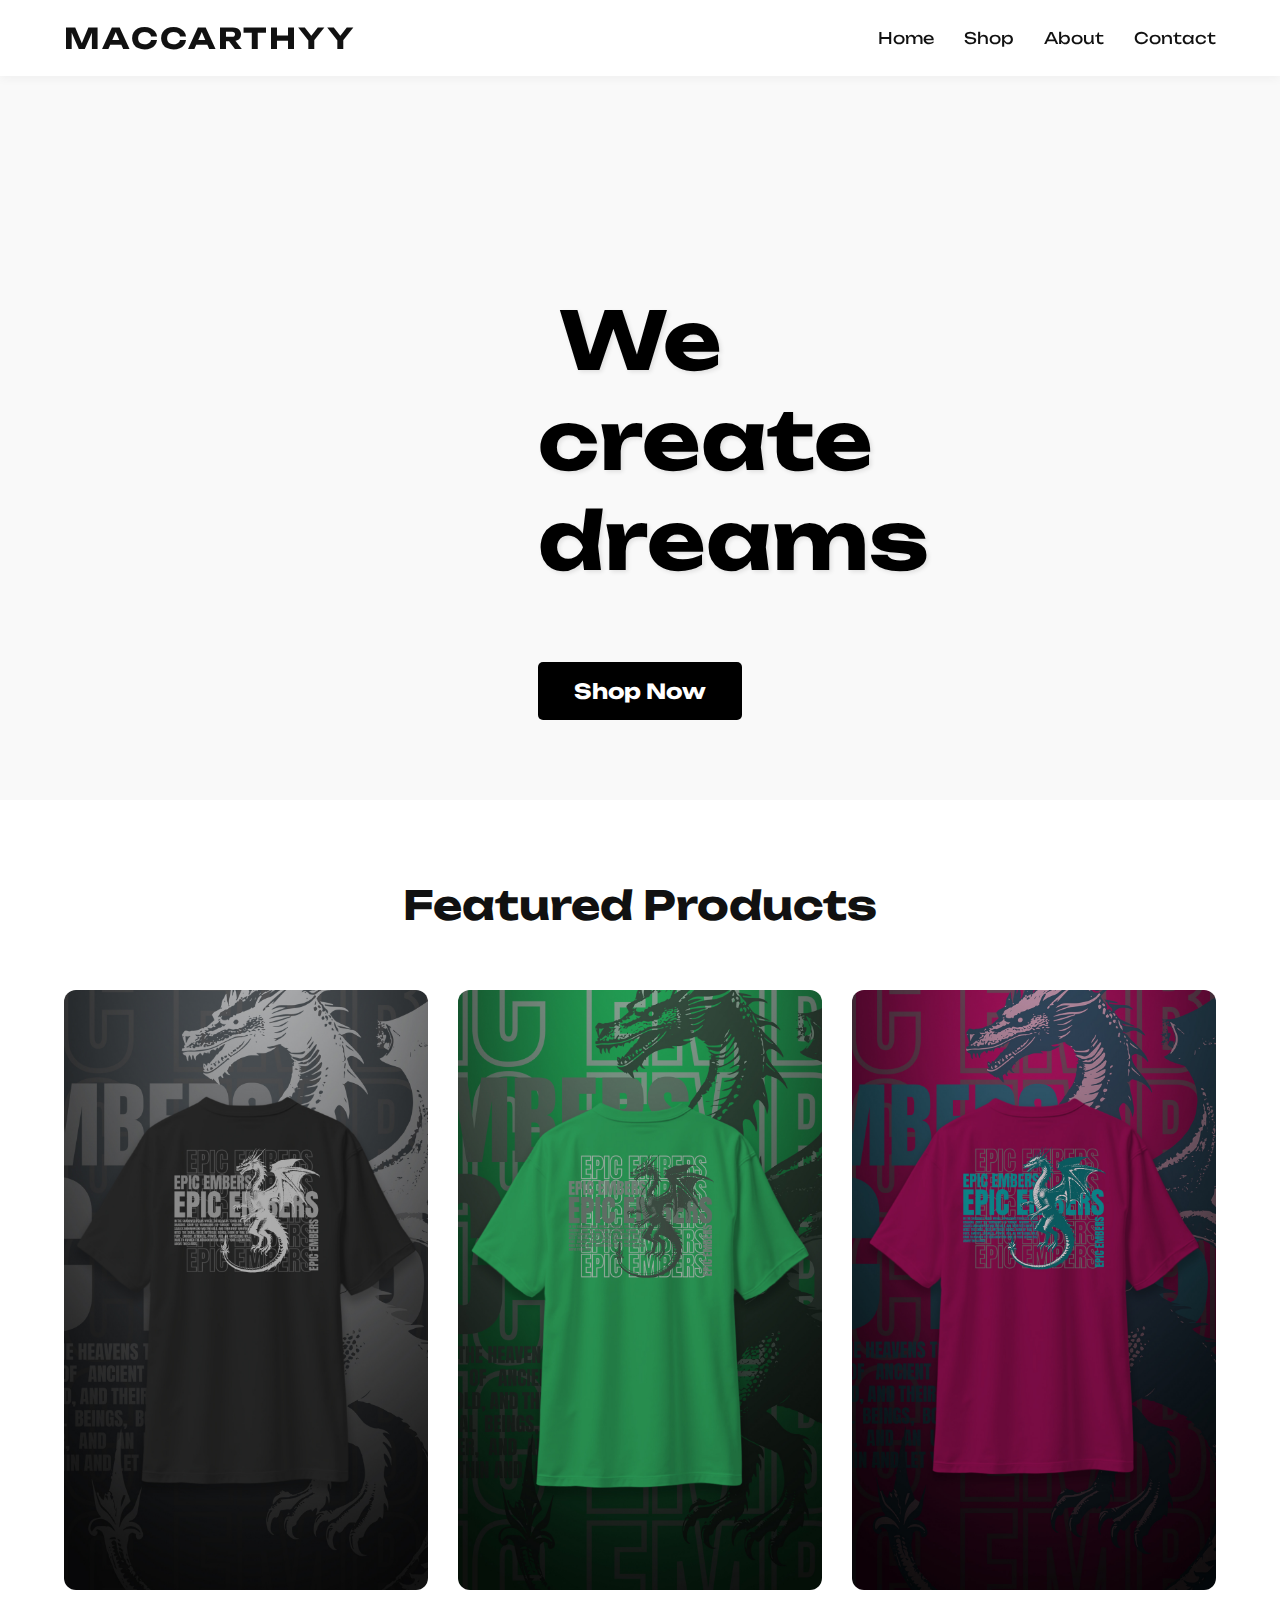
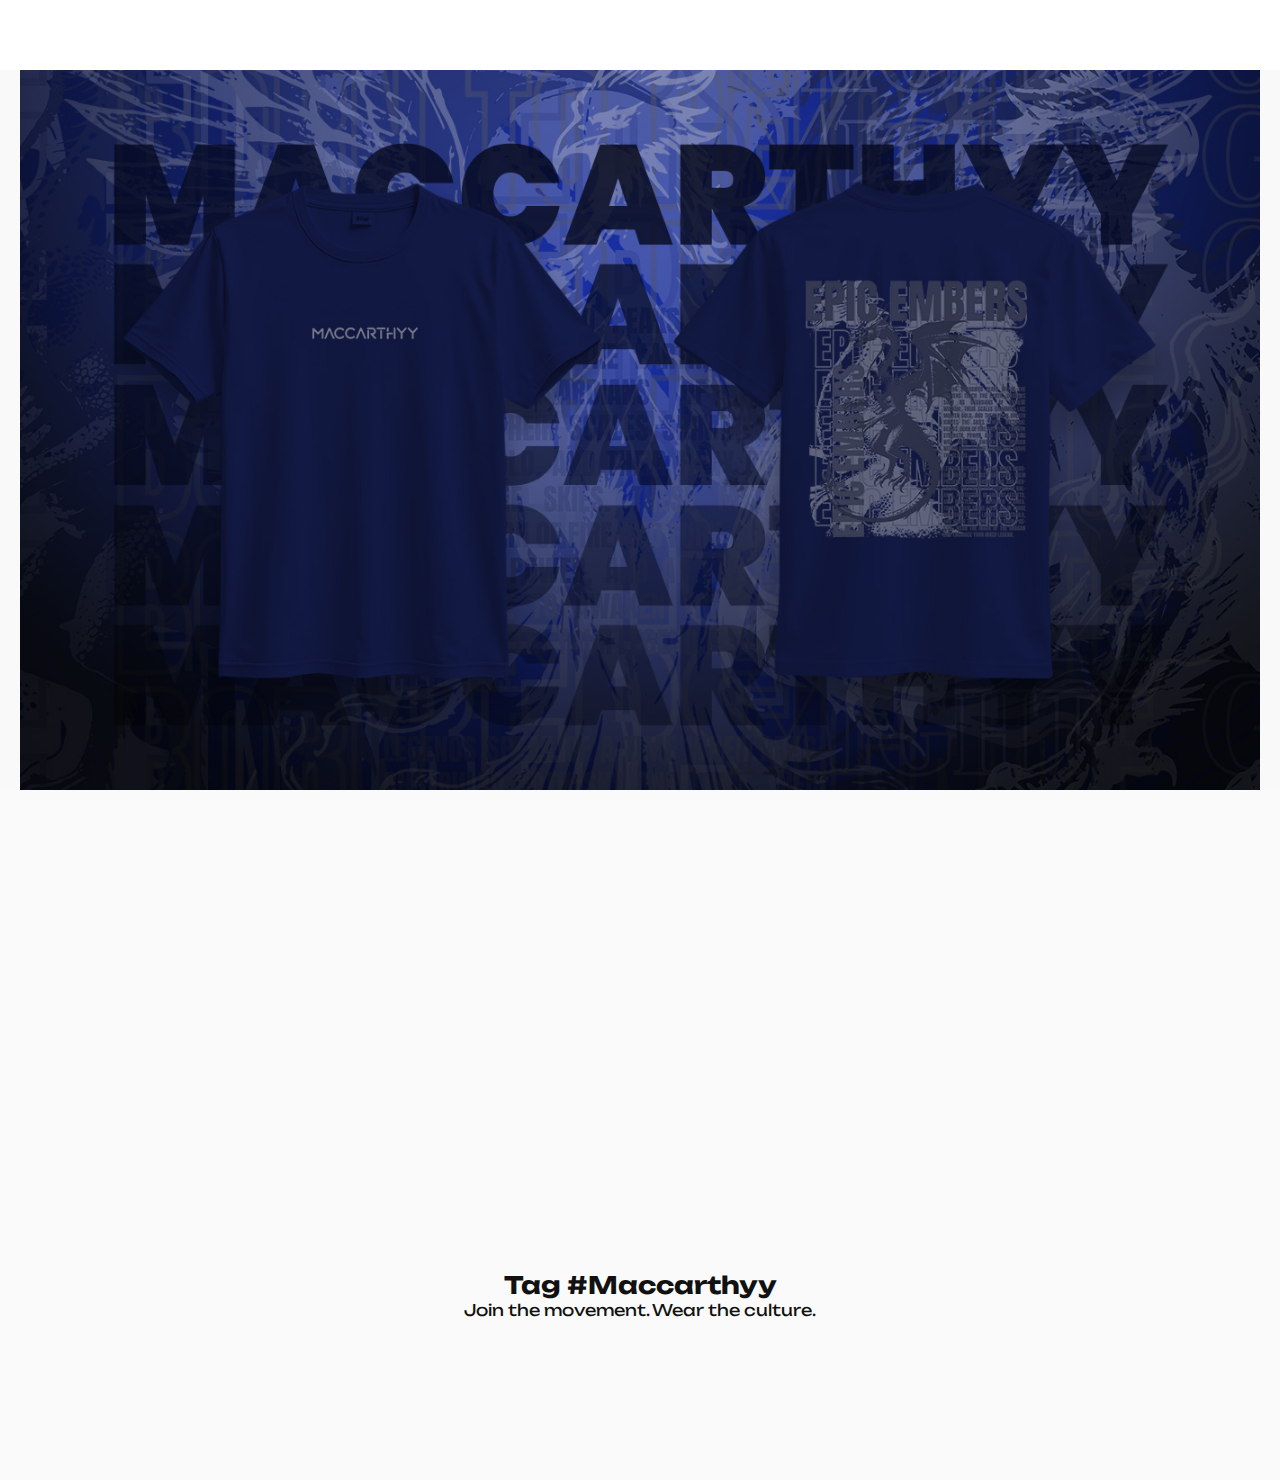
<file: index.html>
<!DOCTYPE html>
<html lang="en">
<head>
  <meta charset="UTF-8" />
  <meta name="viewport" content="width=device-width, initial-scale=1.0" />
  <meta name="description" content="Maccarthyy - Premium Streetwear Fashion">
  <title>Maccarthyy</title>
  <link href="https://unpkg.com/aos@2.3.1/dist/aos.css" rel="stylesheet" />
  <link rel="stylesheet" href="styles.css" />
  <link rel="preconnect" href="https://fonts.googleapis.com" />
  <link href="https://fonts.googleapis.com/css2?family=Unbounded:wght@400;700&display=swap" rel="stylesheet" />
</head>
<body>
  <!-- Preloader -->
  <div id="preloader">
    <h1 class="preloader-text">Maccarthyy</h1>
  </div>

  <!-- Navbar -->
  <header class="navbar">
    <div class="logo">MACCARTHYY</div>
    <nav class="nav-links">
      <ul>
        <li><a href="#">Home</a></li>
        <li><a href="shop.html">Shop</a></li>
        <li><a href="#">About</a></li>
        <li><a href="#">Contact</a></li>
      </ul>
    </nav>
    <div class="hamburger" aria-label="Toggle navigation" role="button" tabindex="0">
      <span></span>
      <span></span>
      <span></span>
    </div>
  </header>

  <!-- Hero Section -->
  <section class="hero">
    <div class="hero-content">
      <p class="dynamic-text">We create dreams</p>
      <a href="shop.html" class="shop-now-button">Shop Now</a>
    </div>
  </section>
  
  <!-- Featured Products -->
  <section class="featured-products">
    <h2>Featured Products</h2>
    <div class="featured-grid">
      <div class="featured-item">
        <a href="product.html?product=black-tee" class="featured-link">
          <img src="lookbook.jpg" alt="Black Oversized T-shirt" />
          <div class="featured-overlay">
            <h3>Black Oversized Tee</h3>
            <p class="price">$35.00</p>
          </div>
        </a>
      </div>
      <div class="featured-item">
        <a href="product.html?product=white-hoodie" class="featured-link">
          <img src="lookbook2.jpg" alt="White Graphic Hoodie" />
          <div class="featured-overlay">
            <h3>White Graphic Hoodie</h3>
            <p class="price">$50.00</p>
          </div>
        </a>
      </div>
      <div class="featured-item">
        <a href="product.html?product=minimalist-cap" class="featured-link">
          <img src="lookbook3.jpg" alt="Minimalist Baseball Cap" />
          <div class="featured-overlay">
            <h3>Minimalist Cap</h3>
            <p class="price">$20.00</p>
          </div>
        </a>
      </div>
    </div>
  </section>

  <!-- Second Hero -->
  <section class="hero reverse second-hero">
    <div class="second-hero-text" data-aos="fade-up">
      Not for the faint of fit
    </div>
    <div class="hero-image">
      <img src="hero.jpg" alt="Model wearing Maccarthyy streetwear" />
    </div>
  </section>

  <script src="script.js"></script>
  <script src="https://unpkg.com/aos@2.3.1/dist/aos.js"></script>
  <script>
    AOS.init({ duration: 1000, once: true });
  </script>


<!-- Add this right after the second hero section -->
<section class="design-process" data-aos="fade-up">
  <div class="process-container">
    <!-- Animated steps -->
    <div class="process-step" data-aos-delay="100">
      <div class="step-number pulse-anim">1</div>
      <h3>Concept</h3>
      <p>Raw ideas from street culture</p>
      <div class="step-line"></div>
    </div>
    
    <div class="process-step" data-aos-delay="300">
      <div class="step-number pulse-anim">2</div>
      <h3>Design</h3>
      <p>Digital sketches come to life</p>
      <div class="step-line"></div>
    </div>
    
    <div class="process-step" data-aos-delay="500">
      <div class="step-number pulse-anim">3</div>
      <h3>Prototype</h3>
      <p>Handcrafted samples</p>
      <div class="step-line"></div>
    </div>
    
    <div class="process-step" data-aos-delay="700">
      <div class="step-number pulse-anim">4</div>
      <h3>Release</h3>
      <p>Limited edition drops</p>
    </div>
  </div>
  
  <!-- Animated background element -->
  <div class="design-bg-element"></div>
</section>

  <section class="instagram-feed">
    <h2>Tag #Maccarthyy</h2>
    <p>Join the movement. Wear the culture.</p>
    <div class="feed-grid">
      <!-- Images would be dynamically loaded from Instagram API -->
  </section>

</body>
</html>
</file>
<file: styles.css>
/* Global Styles */
* {
  margin: 0;
  padding: 0;
  box-sizing: border-box;
}

body {
  font-family: 'Unbounded', sans-serif;
  background: #fafafa;
  color: #111;
  overflow-x: hidden;
}

/* Preloader */
#preloader {
  position: fixed;
  top: 0;
  left: 0;
  width: 100%;
  height: 100%;
  background: white;
  display: flex;
  align-items: center;
  justify-content: center;
  z-index: 9999;
  transition: opacity 0.5s ease;
}

.preloader-text {
  font-size: 3rem;
  font-weight: bold;
}

/* Navbar */
.navbar {
  width: 100%;
  padding: 20px 5%;
  display: flex;
  justify-content: space-between;
  align-items: center;
  background: #fff;
  position: fixed;
  top: 0;
  left: 0;
  z-index: 1000;
  box-shadow: 0 2px 10px rgba(0,0,0,0.05);
}

.navbar .logo {
  font-size: 1.8rem;
  font-weight: bold;
  letter-spacing: 2px;
}

.nav-links ul {
  display: flex;
  gap: 30px;
  list-style: none;
}

.nav-links a {
  text-decoration: none;
  color: #111;
  font-size: 1rem;
  transition: color 0.3s;
}

.nav-links a:hover {
  color: #999;
}

/* Hamburger Menu */
.hamburger {
  display: none;
  flex-direction: column;
  gap: 5px;
  cursor: pointer;
  z-index: 1001;
}

.hamburger span {
  width: 25px;
  height: 2px;
  background: #111;
  transition: all 0.3s ease;
}

/* Hero Section */
.hero {
  height: 80vh;
  display: flex;
  justify-content: center;
  align-items: center;
  text-align: center;
  padding: 0 20px;
  background-color: #f9f9f9;
  position: relative;
  margin-top: 80px;
}

.hero-content {
  position: relative;
  max-width: 900px;
  z-index: 2;
  height: 100%;
  display: flex;
  flex-direction: column;
  justify-content: center;
  align-items: center;
  text-align: center;
}

.hero-content h1 {
  font-size: 3.5rem;
  margin-bottom: 20px;
  color: #000;
  animation: fadeIn 1s ease;
  margin-top: auto;
}

.dynamic-text {
  position: absolute;
  top: 50%;
  left: 50%;
  transform: translate(-50%, -50%);
  font-size: 5rem;
  font-weight: bold;
  margin: 0;
  color: #000;
  opacity: 0;
  text-align: center;
  width: 100%;
  text-shadow: 2px 2px 4px rgba(0,0,0,0.1);
  z-index: 2;
  animation: fadeInOut 6s infinite;
}

#hero-subtext {
  font-size: 1.5rem;
  margin-bottom: 35px;
  color: #333;
  margin-top: auto;
}

.shop-now-button {
  display: inline-block;
  padding: 16px 36px;
  background-color: #000;
  color: #fff;
  text-decoration: none;
  font-weight: bold;
  font-size: 1.3rem;
  border-radius: 5px;
  transition: background-color 0.3s ease;
  margin-top: auto;
  margin-bottom: 80px;
}

.shop-now-button:hover {
  background-color: #333;
}

/* Featured Products */
.featured-products {
  padding: 80px 5%;
  background-color: #fff;
}

.featured-products h2 {
  font-size: 2.5rem;
  margin-bottom: 60px;
  text-align: center;
  font-weight: 700;
}

.featured-grid {
  display: grid;
  grid-template-columns: repeat(3, 1fr);
  gap: 30px;
  width: 100%;
}

.featured-item {
  position: relative;
  overflow: hidden;
  border-radius: 12px;
  height: 600px;
}

.featured-item img {
  width: 100%;
  height: 100%;
  object-fit: cover;
  transition: transform 0.5s ease;
}

.featured-link {
  display: block;
  height: 100%;
  position: relative;
}

.featured-overlay {
  position: absolute;
  bottom: 0;
  left: 0;
  right: 0;
  background: rgba(0, 0, 0, 0.7);
  color: white;
  padding: 25px;
  transform: translateY(100%);
  transition: transform 0.3s ease;
}

.featured-item:hover .featured-overlay {
  transform: translateY(0);
}

.featured-item:hover img {
  transform: scale(1.05);
}

.featured-overlay h3 {
  font-size: 1.8rem;
  margin-bottom: 10px;
}

.featured-overlay .price {
  font-size: 1.5rem;
  font-weight: 600;
}

/* Second Hero */
.second-hero {
  width: 100%;
  height: 80vh;
  position: relative;
  overflow: hidden;
  margin: 0;
  left: 0;
}

.hero-image {
  width: 100%;
  height: 100%;
}

.hero-image img {
  width: 100%;
  height: 100%;
  object-fit: cover;
  display: block;
}

.second-hero-text {
  position: absolute;
  top: 50%;
  left: 50%;
  transform: translate(-50%, -50%);
  width: auto;
  max-width: 90%;
  font-size: 3rem;
  font-weight: 700;
  color: #fff;
  text-align: center;
  white-space: nowrap;
  text-shadow: 2px 2px 5px rgba(0,0,0,0.5);
  z-index: 2;
}

/* Animations */
@keyframes fadeIn {
  from { opacity: 0; transform: translateY(20px); }
  to { opacity: 1; transform: translateY(0); }
}

@keyframes fadeInOut {
  0% { opacity: 0; transform: translate(-50%, -50%) scale(0.9); }
  20% { opacity: 1; transform: translate(-50%, -50%) scale(1); }
  80% { opacity: 1; transform: translate(-50%, -50%) scale(1); }
  100% { opacity: 0; transform: translate(-50%, -50%) scale(1.1); }
}

/* Mobile Responsiveness */
@media (max-width: 1024px) {
  .featured-grid {
    grid-template-columns: 1fr;
    gap: 20px;
  }
  
  .featured-item {
    height: 400px;
  }
  
  .featured-overlay {
    transform: translateY(0);
    background: rgba(0, 0, 0, 0.5);
  }
}

@media (max-width: 768px) {
  .nav-links ul {
    position: fixed;
    top: 0;
    right: -100%;
    width: 80%;
    height: 100vh;
    background: #fff;
    flex-direction: column;
    align-items: center;
    justify-content: center;
    gap: 30px;
    transition: right 0.3s ease;
  }

  .nav-links ul.active {
    right: 0;
  }

  .hamburger {
    display: flex;
  }

  .hero-content h1 {
    font-size: 2.5rem;
  }

  .dynamic-text {
    font-size: 3rem;
    padding: 0 20px;
  }

  #hero-subtext {
    font-size: 1.2rem;
  }

  .second-hero {
    height: 60vh;
  }
  
  .second-hero-text {
    font-size: 2rem;
    white-space: normal;
    padding: 0 20px;
  }
}

/* Brand Story */
.brand-story {
  display: flex;
  align-items: center;
  padding: 100px 5%;
  background: #f5f5f5;
}

.story-content {
  flex: 1;
  padding-right: 50px;
}

.story-image {
  flex: 1;
}

/* Instagram Feed */
.instagram-feed {
  padding: 80px 5%;
  text-align: center;
}

.feed-grid {
  display: grid;
  grid-template-columns: repeat(4, 1fr);
  gap: 15px;
  margin: 40px 0;
}

/* New Arrivals */
.new-arrivals {
  padding: 80px 5%;
}

.section-header {
  display: flex;
  justify-content: space-between;
  align-items: center;
  margin-bottom: 40px;
}

/* Values Grid */
.values {
  display: grid;
  grid-template-columns: repeat(3, 1fr);
  gap: 30px;
  padding: 80px 5%;
  text-align: center;
}

/* Newsletter */
.newsletter {
  padding: 100px 5%;
  background: #000;
  color: white;
  text-align: center;
}

.signup-form {
  max-width: 500px;
  margin: 30px auto;
  display: flex;
}

.signup-form input {
  flex: 1;
  padding: 15px;
  border: none;
}

/* Mobile Responsiveness */
@media (max-width: 768px) {
  .brand-story {
    flex-direction: column;
  }
  
  .feed-grid {
    grid-template-columns: repeat(2, 1fr);
  }
  
  .values {
    grid-template-columns: 1fr;
  }
  
  .signup-form {
    flex-direction: column;
  }
}

/* Design Process Section */
.design-process {
  position: relative;
  padding: 120px 5%;
  background: #f5f5f5;
  overflow: hidden;
}

.process-container {
  max-width: 1200px;
  margin: 0 auto;
  display: grid;
  grid-template-columns: repeat(4, 1fr);
  gap: 30px;
  position: relative;
  z-index: 2;
}

.process-step {
  text-align: center;
  position: relative;
}

.step-number {
  width: 60px;
  height: 60px;
  background: #000;
  color: white;
  border-radius: 50%;
  display: flex;
  align-items: center;
  justify-content: center;
  font-size: 1.8rem;
  font-weight: bold;
  margin: 0 auto 20px;
  transition: transform 0.3s ease;
}

.step-line {
  position: absolute;
  top: 30px;
  right: -15px;
  width: 30px;
  height: 2px;
  background: #000;
  animation: lineExtend 1s forwards;
  opacity: 0;
}

.process-step h3 {
  font-size: 1.5rem;
  margin-bottom: 10px;
}

/* Background animation element */
.design-bg-element {
  position: absolute;
  top: -50%;
  right: -10%;
  width: 600px;
  height: 600px;
  background: rgba(0,0,0,0.03);
  border-radius: 50%;
  animation: floatRotate 25s infinite linear;
  z-index: 1;
}

/* Keyframes */
@keyframes pulse-anim {
  0% { transform: scale(1); }
  50% { transform: scale(1.1); }
  100% { transform: scale(1); }
}

@keyframes lineExtend {
  from { width: 0; opacity: 0; }
  to { width: 30px; opacity: 1; }
}

@keyframes floatRotate {
  0% { transform: rotate(0deg) translateX(0); }
  100% { transform: rotate(360deg) translateX(0); }
}

/* Activate animations when in view */
.process-step.in-view .step-number {
  animation: pulse-anim 2s infinite;
}

.process-step.in-view .step-line {
  animation: lineExtend 1s forwards;
}

/* Mobile Responsiveness */
@media (max-width: 768px) {
  .process-container {
    grid-template-columns: 1fr;
    gap: 50px;
  }
  
  .step-line {
    display: none;
  }
  
  .design-bg-element {
    top: 10%;
    right: -50%;
  }
}
</file>
